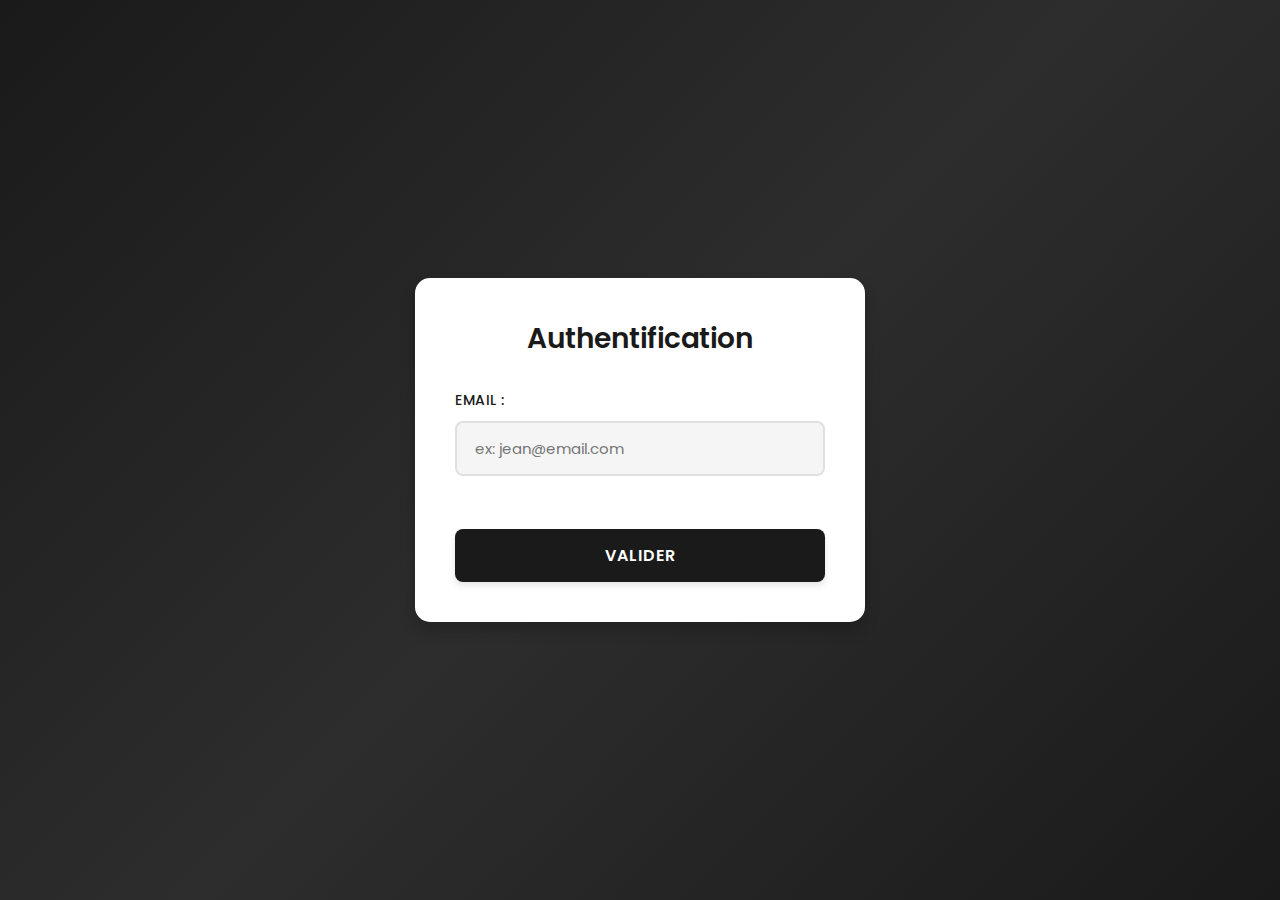
<file: index.html>
<!DOCTYPE html>
<html lang="fr">


<head>
   <meta charset="UTF-8">
   <meta name="viewport" content="width=device-width, initial-scale=1.0">
   <title>Validation Email</title>
   <link rel="preconnect" href="https://fonts.googleapis.com">
   <link rel="preconnect" href="https://fonts.gstatic.com" crossorigin>
   <link href="https://fonts.googleapis.com/css2?family=Poppins:wght@300;400;500;600;700&display=swap" rel="stylesheet">
   <link rel="stylesheet" href="css/index.css">
</head>


<body>
   <div class="container">
       <h1>Authentification</h1>


       <form id="monFormulaire">
           <div class="form-group">
               <label for="email">Email :</label>
               <input type="email" id="email" placeholder="ex: jean@email.com">
               <span id="message"></span>
           </div>


           <button type="submit">Valider</button>
       </form>
   </div>
   <script src="js/validation-email.js"></script>
</body>


</html>
</file>
<file: css/index.css>
/* ============================================
   VARIABLES CSS - Thème noir et blanc
   ============================================ */
:root {
  --couleur-noir: #1a1a1a;
  --couleur-blanc: #ffffff;
  --couleur-gris-clair: #f5f5f5;
  --couleur-gris-moyen: #e0e0e0;
  --couleur-gris-fonce: #666666;
  --couleur-vert-succes: #27ae60;
  --couleur-rouge-erreur: #e74c3c;
  --ombres-douces: 0 4px 6px rgba(0, 0, 0, 0.1);
  --ombres-hover: 0 8px 15px rgba(0, 0, 0, 0.2);
  --transition-fluide: all 0.3s ease;
}

/* ============================================
   RESET ET BASE
   ============================================ */
* {
  margin: 0;
  padding: 0;
  box-sizing: border-box;
}

body {
  font-family: 'Poppins', Arial, sans-serif;
  /* Dégradé noir/gris pour le background */
  background: linear-gradient(135deg, #1a1a1a 0%, #2d2d2d 50%, #1a1a1a 100%);
  min-height: 100vh;
  display: flex;
  justify-content: center;
  align-items: center;
  padding: 20px;
  color: var(--couleur-noir);
}

/* ============================================
   CONTAINER PRINCIPAL
   ============================================ */
.container {
  background: var(--couleur-blanc);
  padding: 40px;
  border-radius: 15px;
  box-shadow: var(--ombres-hover);
  width: 100%;
  max-width: 450px;
  animation: fadeInUp 0.6s ease;
}

/* Animation d'entrée élégante */
@keyframes fadeInUp {
  from {
    opacity: 0;
    transform: translateY(30px);
  }
  to {
    opacity: 1;
    transform: translateY(0);
  }
}

/* ============================================
   TITRE
   ============================================ */
h1 {
  text-align: center;
  color: var(--couleur-noir);
  margin-bottom: 30px;
  font-size: 28px;
  font-weight: 600;
  letter-spacing: -0.5px;
}

/* ============================================
   FORMULAIRE
   ============================================ */
.form-group {
  margin-bottom: 25px;
}

label {
  display: block;
  font-weight: 500;
  color: var(--couleur-noir);
  margin-bottom: 10px;
  font-size: 14px;
  text-transform: uppercase;
  letter-spacing: 0.5px;
}

/* ============================================
   CHAMP INPUT EMAIL
   ============================================ */
input[type="email"] {
  width: 100%;
  padding: 14px 18px;
  border: 2px solid var(--couleur-gris-moyen);
  border-radius: 8px;
  font-size: 15px;
  font-family: 'Poppins', sans-serif;
  background-color: var(--couleur-gris-clair);
  transition: var(--transition-fluide);
  color: var(--couleur-noir);
}

input[type="email"]:focus {
  outline: none;
  border-color: var(--couleur-noir);
  background-color: var(--couleur-blanc);
  box-shadow: 0 0 0 3px rgba(26, 26, 26, 0.1);
}

/* Style pour email valide */
input.valide {
  border-color: var(--couleur-vert-succes);
  background-color: #f0f9f6;
}

/* Style pour email invalide */
input.invalide {
  border-color: var(--couleur-rouge-erreur);
  background-color: #fdf5f5;
}

/* ============================================
   MESSAGES DE VALIDATION
   ============================================ */
#message {
  display: block;
  font-size: 13px;
  margin-top: 8px;
  min-height: 20px;
  font-weight: 500;
  padding-left: 5px;
  animation: slideIn 0.3s ease;
}

@keyframes slideIn {
  from {
    opacity: 0;
    transform: translateX(-10px);
  }
  to {
    opacity: 1;
    transform: translateX(0);
  }
}

#message.succes {
  color: var(--couleur-vert-succes);
}

#message.erreur {
  color: var(--couleur-rouge-erreur);
}

/* ============================================
   BOUTON DE VALIDATION
   ============================================ */
button {
  width: 100%;
  padding: 14px;
  background-color: var(--couleur-noir);
  color: var(--couleur-blanc);
  border: none;
  border-radius: 8px;
  font-size: 16px;
  font-weight: 600;
  font-family: 'Poppins', sans-serif;
  cursor: pointer;
  transition: var(--transition-fluide);
  text-transform: uppercase;
  letter-spacing: 1px;
  box-shadow: var(--ombres-douces);
  position: relative;
  overflow: hidden;
}

/* Effet de hover avec transformation */
button:hover {
  background-color: #2d2d2d;
  box-shadow: var(--ombres-hover);
  transform: translateY(-2px);
}

/* Effet de clic */
button:active {
  transform: translateY(0) scale(0.98);
}

/* Animation de brillance au hover */
button::before {
  content: '';
  position: absolute;
  top: 0;
  left: -100%;
  width: 100%;
  height: 100%;
  background: linear-gradient(90deg, transparent, rgba(255, 255, 255, 0.2), transparent);
  transition: left 0.5s;
}

button:hover::before {
  left: 100%;
}

/* ============================================
   RESPONSIVE DESIGN
   ============================================ */
/* Tablette */
@media (max-width: 768px) {
  .container {
    padding: 30px;
    max-width: 400px;
  }

  h1 {
    font-size: 24px;
  }
}

/* Mobile */
@media (max-width: 480px) {
  body {
    padding: 15px;
  }

  .container {
    padding: 25px;
    border-radius: 12px;
  }

  h1 {
    font-size: 22px;
    margin-bottom: 25px;
  }

  input[type="email"] {
    padding: 12px 15px;
    font-size: 14px;
  }

  button {
    padding: 12px;
    font-size: 15px;
  }
}
</file>
